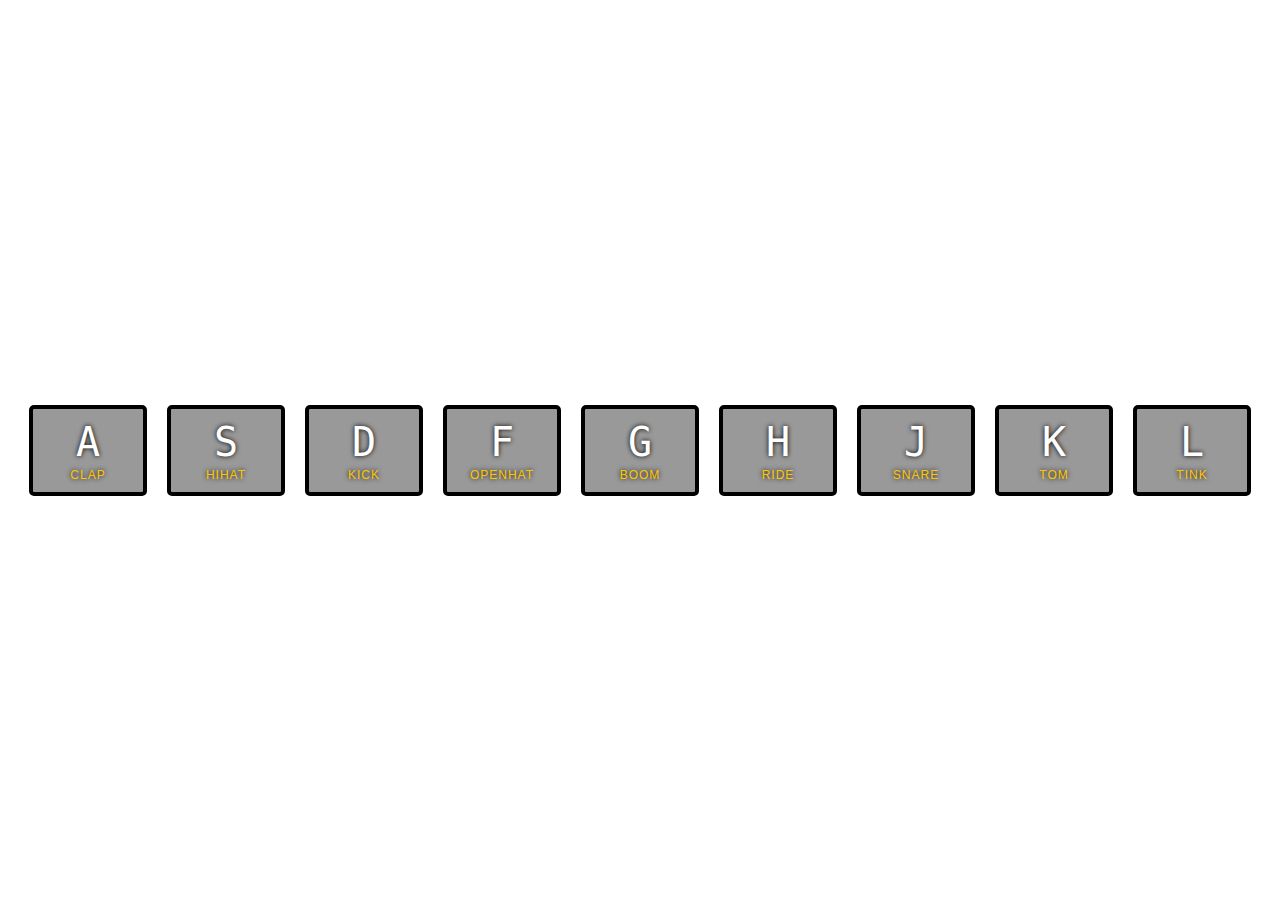
<file: 01-Drumkit/index.html>
<!DOCTYPE html>
<html lang="en">
<head>
  <meta charset="UTF-8">
  <title>JS Drum Kit</title>
  <link rel="stylesheet" href="style.css">
</head>
<body>
  <div class="keys">
    <div data-key="65" class="key">
      <kbd>A</kbd>
      <span class="sound">clap</span>
    </div>
    <div data-key="83" class="key">
      <kbd>S</kbd>
      <span class="sound">hihat</span>
    </div>
    <div data-key="68" class="key">
      <kbd>D</kbd>
      <span class="sound">kick</span>
    </div>
    <div data-key="70" class="key">
      <kbd>F</kbd>
      <span class="sound">openhat</span>
    </div>
    <div data-key="71" class="key">
      <kbd>G</kbd>
      <span class="sound">boom</span>
    </div>
    <div data-key="72" class="key">
      <kbd>H</kbd>
      <span class="sound">ride</span>
    </div>
    <div data-key="74" class="key">
      <kbd>J</kbd>
      <span class="sound">snare</span>
    </div>
    <div data-key="75" class="key">
      <kbd>K</kbd>
      <span class="sound">tom</span>
    </div>
    <div data-key="76" class="key">
      <kbd>L</kbd>
      <span class="sound">tink</span>
    </div>
  </div>

  <audio data-key="65" src="sounds/clap.wav"></audio>
  <audio data-key="83" src="sounds/hihat.wav"></audio>
  <audio data-key="68" src="sounds/kick.wav"></audio>
  <audio data-key="70" src="sounds/openhat.wav"></audio>
  <audio data-key="71" src="sounds/boom.wav"></audio>
  <audio data-key="72" src="sounds/ride.wav"></audio>
  <audio data-key="74" src="sounds/snare.wav"></audio>
  <audio data-key="75" src="sounds/tom.wav"></audio>
  <audio data-key="76" src="sounds/tink.wav"></audio>
<script>
function playAudio(e) {
  const audio = document.querySelector(`audio[data-key="${e.keyCode}"]`);
  const key = document.querySelector(`.key[data-key="${e.keyCode}"]`);
  if (!audio) return;
  audio.currentTime = 0; //restart audio playing
  audio.play();
  key.classList.add('playing');
}

function removeTransition(e) {
  if (e.propertyName !== 'transform') return;
  this.classList.remove('playing');
}

window.addEventListener('keydown', playAudio);

const keys = document.querySelectorAll('.key');
keys.forEach(key => key.addEventListener('transitionend', removeTransition));

</script>

</body>
</html>
</file>
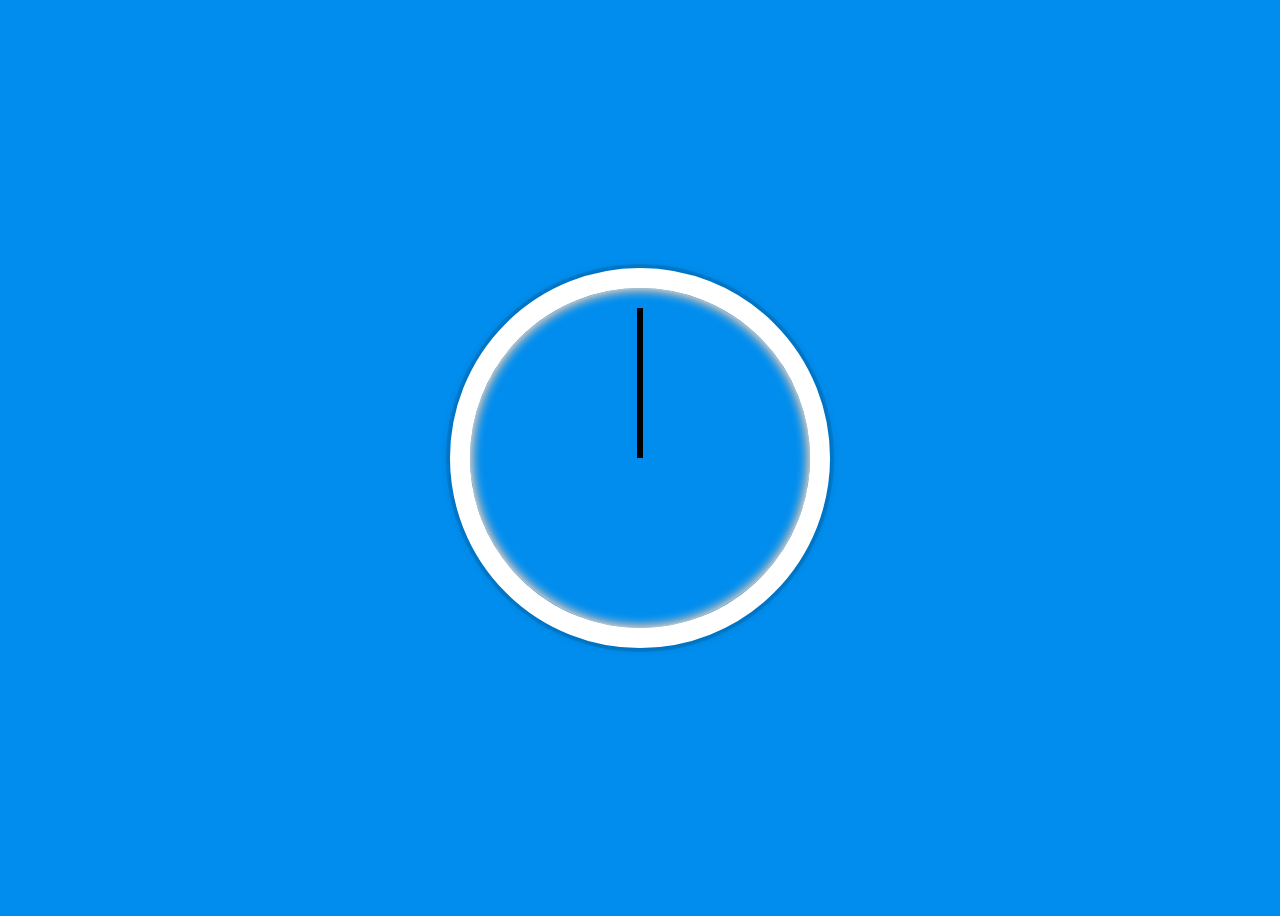
<file: 02-Clock/index.html>
<!DOCTYPE html>
<html lang="en">
<head>
  <meta charset="UTF-8">
  <title>JS + CSS Clock</title>
  <link rel="stylesheet" href="style.css">
  <script src="clock.js" defer></script>
</head>
<body>
  <div class="clock">
    <div class="clock-face">
      <div class="hand hour-hand"></div>
      <div class="hand min-hand"></div>
      <div class="hand second-hand"></div>
    </div>
  </div>
</body>
</html>
</file>
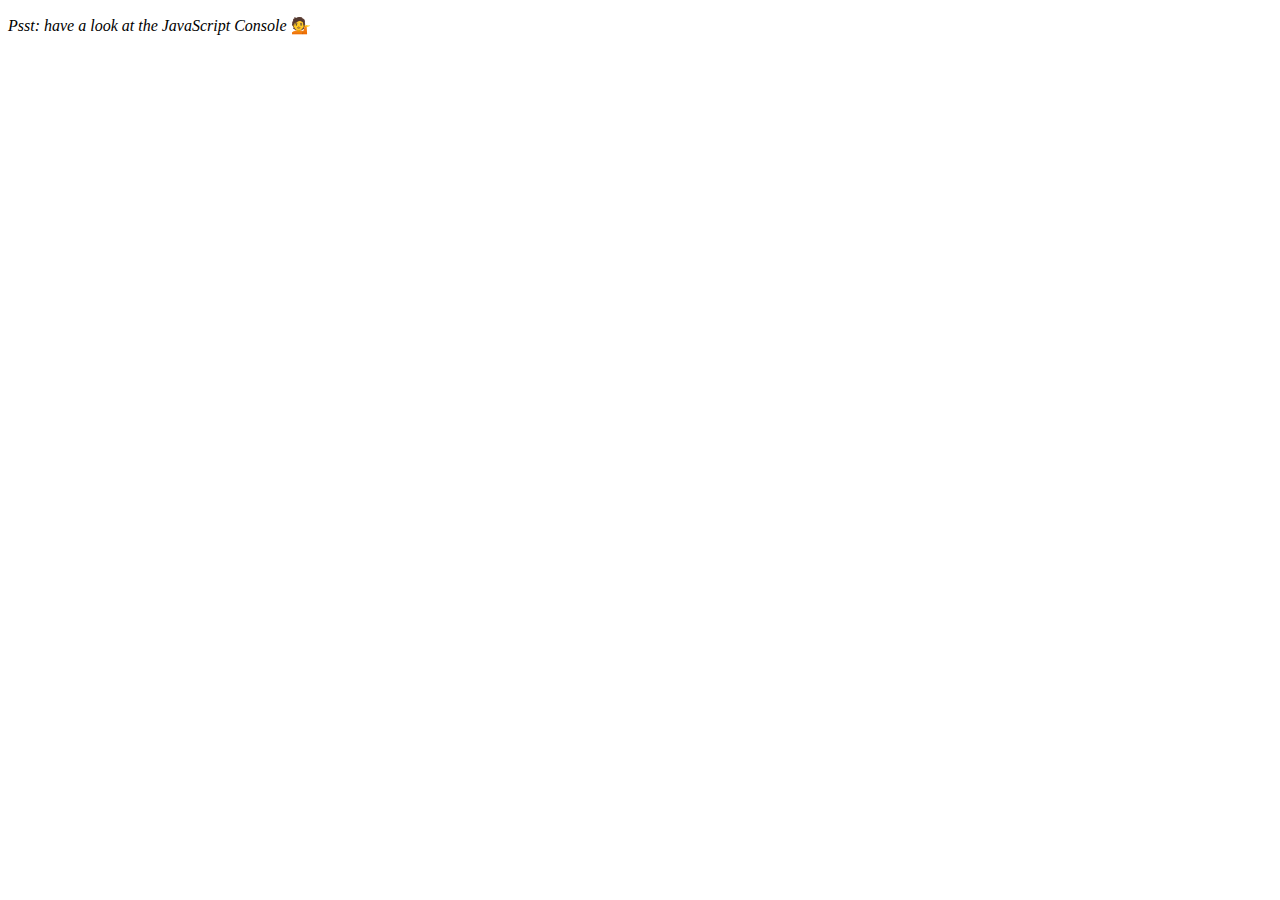
<file: 04-Array-Cardio/index.html>
<!DOCTYPE html>
<html lang="en">
<head>
  <meta charset="UTF-8">
  <title>Array Cardio 💪</title>
</head>
<body>
  <p><em>Psst: have a look at the JavaScript Console</em> 💁</p>
  <script>
    // Get your shorts on - this is an array workout!
    // ## Array Cardio Day 1
    // Some data we can work with
    const inventors = [
      { first: 'Albert', last: 'Einstein', year: 1879, passed: 1955 },
      { first: 'Isaac', last: 'Newton', year: 1643, passed: 1727 },
      { first: 'Galileo', last: 'Galilei', year: 1564, passed: 1642 },
      { first: 'Marie', last: 'Curie', year: 1867, passed: 1934 },
      { first: 'Johannes', last: 'Kepler', year: 1571, passed: 1630 },
      { first: 'Nicolaus', last: 'Copernicus', year: 1473, passed: 1543 },
      { first: 'Max', last: 'Planck', year: 1858, passed: 1947 },
      { first: 'Katherine', last: 'Blodgett', year: 1898, passed: 1979 },
      { first: 'Ada', last: 'Lovelace', year: 1815, passed: 1852 },
      { first: 'Sarah E.', last: 'Goode', year: 1855, passed: 1905 },
      { first: 'Lise', last: 'Meitner', year: 1878, passed: 1968 },
      { first: 'Hanna', last: 'Hammarström', year: 1829, passed: 1909 }
    ];
    const people = ['Beck, Glenn', 'Becker, Carl', 'Beckett, Samuel', 'Beddoes, Mick', 'Beecher, Henry',
      'Beethoven, Ludwig', 'Begin, Menachem', 'Belloc, Hilaire', 'Bellow, Saul', 'Benchley, Robert', 'Benenson, Peter',
      'Ben-Gurion, David', 'Benjamin, Walter', 'Benn, Tony', 'Bennington, Chester', 'Benson, Leana', 'Bent, Silas',
      'Bentsen, Lloyd', 'Berger, Ric', 'Bergman, Ingmar', 'Berio, Luciano', 'Berle, Milton', 'Berlin, Irving', 'Berne, Eric',
      'Bernhard, Sandra', 'Berra, Yogi', 'Berry, Halle', 'Berry, Wendell', 'Bethea, Erin', 'Bevan, Aneurin', 'Bevel, Ken', 'Biden, Joseph',
      'Bierce, Ambrose', 'Biko, Steve', 'Billings, Josh', 'Biondo, Frank', 'Birrell, Augustine', 'Black, Elk', 'Blair, Robert', 'Blair, Tony',
      'Blake, William'
    ];
    // Array.prototype.filter()
    // 1. Filter the list of inventors for those who were born in the 1500's
    const fifteens = inventors.filter(inventor => (inventor.year >= 1500 && inventor.year < 1600));
    console.table(fifteens);

    // Array.prototype.map()
    // 2. Give us an array of the inventors' first and last names
    const firstLastName = inventors.map(inventor => `${inventor.first} ${inventor.last}`)
    console.log(firstLastName);

    // Array.prototype.sort()
    // 3. Sort the inventors by birthdate, oldest to youngest
    const olders = inventors.sort((a, b) => a.year < b.year ? -1 : 1);
    console.table(olders);

    // Array.prototype.reduce()
    // 4. How many years did all the inventors live?
    const totalYears = inventors.reduce((total, inventor) => total + (inventor.passed - inventor.year), 0);
    console.log(totalYears);

    // 5. Sort the inventors by years lived
    // 6. create a list of Boulevards in Paris that contain 'de' anywhere in the name
    // https://en.wikipedia.org/wiki/Category:Boulevards_in_Paris
    // 7. sort Exercise
    // Sort the people alphabetically by last name
    // 8. Reduce Exercise
    // Sum up the instances of each of these
    const data = ['car', 'car', 'truck', 'truck', 'bike', 'walk', 'car', 'van', 'bike', 'walk', 'car', 'van', 'car', 'truck' ];
  </script>
</body>
</html>
</file>
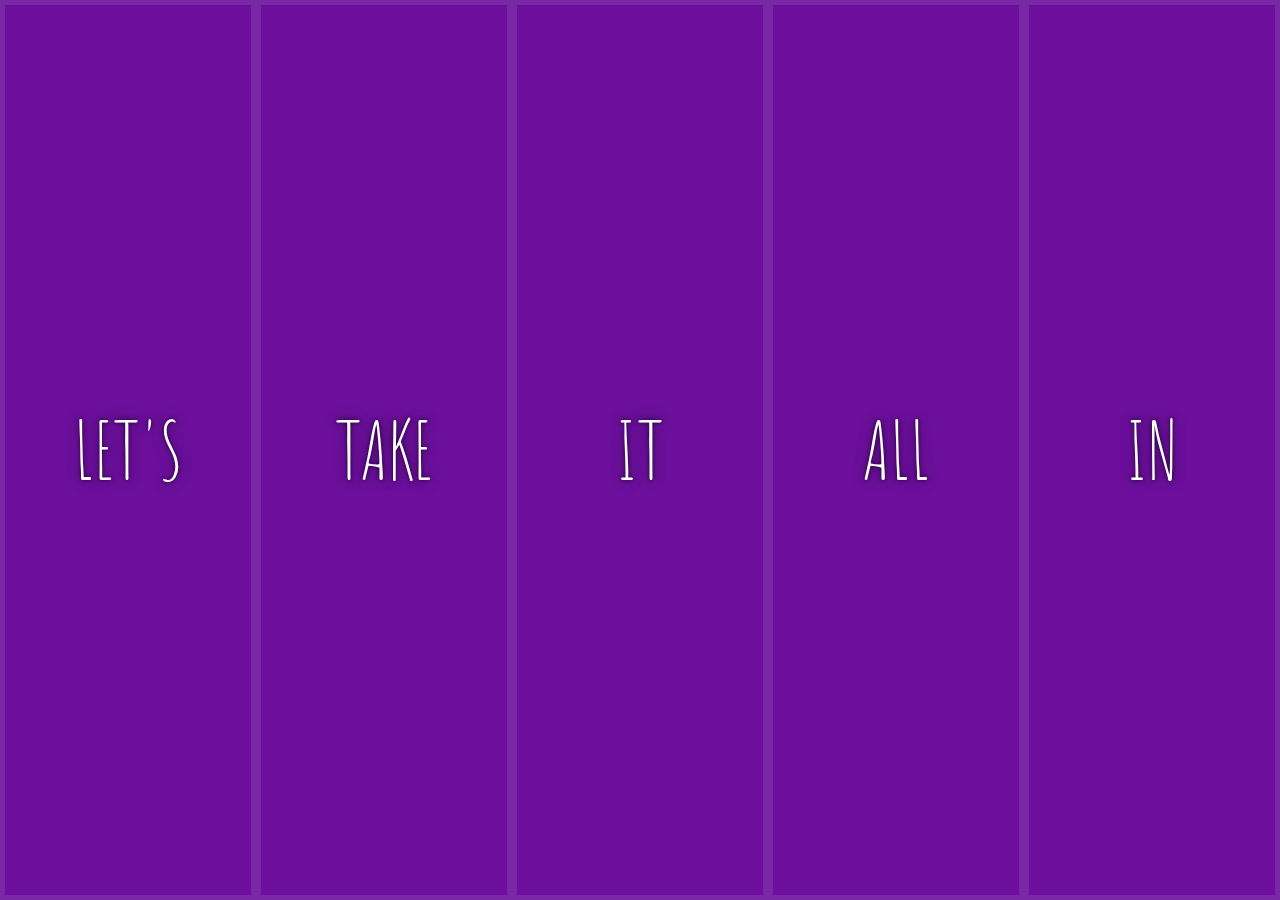
<file: 05-Flex-Panels/index.html>
<!DOCTYPE html>
<html lang="en">
<head>
  <meta charset="UTF-8">
  <title>Flex Panels</title>

  <link href="https://fonts.googleapis.com/css?family=Amatic+SC" rel="stylesheet" type="text/css">
</head>
<body>
  <div class="panels">
    <div class="panel panel1">
      <p>Hey</p>
      <p>Let's</p>
      <p>Dance</p>
    </div>
    <div class="panel panel2">
      <p>Give</p>
      <p>Take</p>
      <p>Receive</p>
    </div>
    <div class="panel panel3">
      <p>Experience</p>
      <p>It</p>
      <p>Today</p>
    </div>
    <div class="panel panel4">
      <p>Give</p>
      <p>All</p>
      <p>You Can</p>
    </div>
    <div class="panel panel5">
      <p>Life</p>
      <p>In</p>
      <p>Motion</p>
    </div>
  </div>

  <style>
    html {
      box-sizing: border-box;
      background: #ffc600;
      font-family: "helvetica neue";
      font-size: 20px;
      font-weight: 200;
    }
    body {
      margin: 0;
    }
    *, *:before, *:after {
      box-sizing: inherit;
    }

    .panels {
      min-height: 100vh;
      overflow: hidden;
      display: flex;
    }

    .panel {
      background: #6B0F9C;
      box-shadow: inset 0 0 0 5px rgba(255, 255, 255, 0.1);
      color: white;
      text-align: center;
      align-items: center;
      transition:
        font-size 0.7s cubic-bezier(0.61, -0.19, 0.7, -0.11),
        flex 0.7s cubic-bezier(0.61, -0.19, 0.7, -0.11),
        background 0.2s;
      font-size: 20px;
      background-size: cover;
      background-position: center;
      flex: 1;
      display: flex;
      flex-direction: column;
      justify-content: center;
      align-items: center;
    }

    .panel1 { background-image: url(https://source.unsplash.com/gYl-UtwNg_I/1500x1500); }
    .panel2 { background-image: url(https://source.unsplash.com/1CD3fd8kHnE/1500x1500); }
    .panel3 { background-image: url(https://images.unsplash.com/photo-1465188162913-8fb5709d6d57?ixlib=rb-0.3.5&q=80&fm=jpg&crop=faces&cs=tinysrgb&w=1500&h=1500&fit=crop&s=967e8a713a4e395260793fc8c802901d); }
    .panel4 { background-image: url(https://source.unsplash.com/ITjiVXcwVng/1500x1500); }
    .panel5 { background-image: url(https://source.unsplash.com/3MNzGlQM7qs/1500x1500); }

    /* Flex Items*/
    .panel > * {
      margin: 0;
      width: 100%;
      transition: transform 0.5s;
      flex: 1 0 auto;
      display: flex;
      justify-content: center;
      align-items: center;
    }

    .panel > *:first-child { transform: translateY(-100%); }
    .panel.open-active > *:first-child { transform: translateY(0); }
    .panel > *:last-child { transform: translateY(100%); }
    .panel.open-active > *:last-child { transform: translateY(0); }

    .panel p {
      text-transform: uppercase;
      font-family: "Amatic SC", cursive;
      text-shadow: 0 0 4px rgba(0, 0, 0, 0.72), 0 0 14px rgba(0, 0, 0, 0.45);
      font-size: 2em;
    }

    .panel p:nth-child(2) {
      font-size: 4em;
    }

    .panel.open {
      flex: 5;
      font-size: 40px;
    }

    .cta {
      color: white;
      text-decoration: none;
    }

  </style>

  <script>
    const panels = document.querySelectorAll('.panel');

    function toggleOpen() {
      this.classList.toggle('open');
    }

    function toggleActive(e) {
      if (e.propertyName.includes('flex')) {
        this.classList.toggle('open-active');
      }
    }

    panels.forEach( panel => panel.addEventListener('click', toggleOpen));
    panels.forEach( panel => panel.addEventListener('transitionend', toggleActive));
  </script>
</body>
</html>
</file>
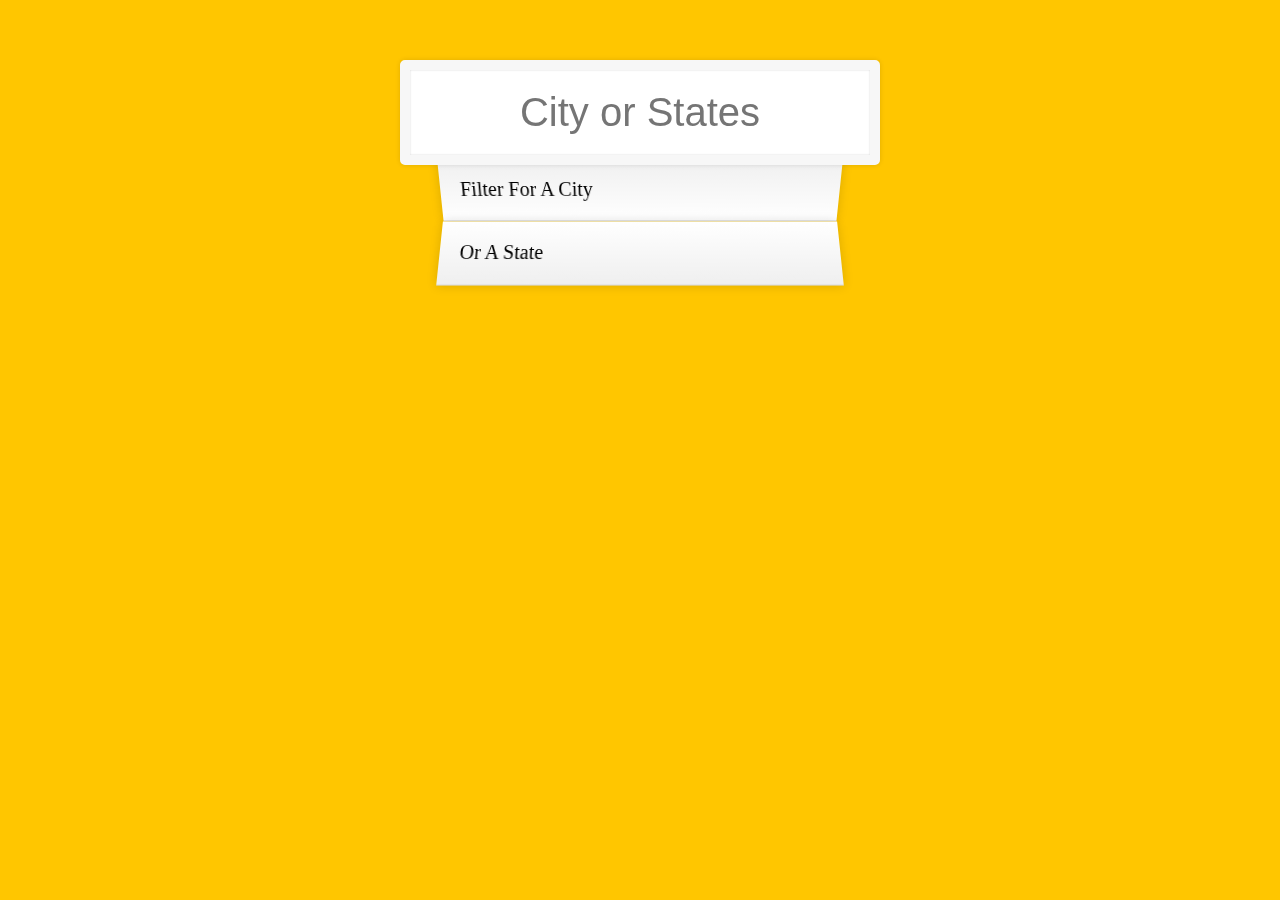
<file: 06-Ajax-Type-Ahead/index.html>
<!DOCTYPE html>
<html lang="en">
<head>
  <meta charset="UTF-8">
  <title>Ajax Type Ahead</title>

  <link rel="stylesheet" href="style.css">
</head>
<body>
  <form class="search-form">
    <input type="text" class="search" placeholder="City or States">
    <ul class="suggestions">
      <li>Filter for a city</li>
      <li>or a state</li>
    </ul>
  </form>

  <script>
    const endpoint = 'https://gist.githubusercontent.com/Miserlou/c5cd8364bf9b2420bb29/raw/2bf258763cdddd704f8ffd3ea9a3e81d25e2c6f6/cities.json';

    const cities = [];
    fetch(endpoint)
      .then(res => res.json())
      .then(data => cities.push(...data));

    function findMatches(wordToMatch, cities) {
      return cities.filter(place => {
        const regex = new RegExp(wordToMatch, 'gi');
        return place.city.match(regex) || place.state.match(regex);
      });
    }

    function numberWithCommas(x) {
      return x.toString().replace(/\B(?=(\d{3})+(?!\d))/g, ',');
    }

    function displayMatches() {
      const matchArray = findMatches(this.value, cities);
      const html = matchArray.map(place => {
        const regex = new RegExp(this.value, 'gi');
        const cityName = place.city.replace(regex, `<span class="hl">${this.value}</span>`);
        const stateName = place.state.replace(regex, `<span class="hl">${this.value}</span>`);
        return `
          <li>
            <span class="name">${cityName}, ${stateName}</span>
            <span class="population">${numberWithCommas(place.population)}</span>
        `;
      }).join('');
      console.log(html)
      suggestions.innerHTML = html;
    }

    const searchInput = document.querySelector('.search');
    const suggestions = document.querySelector('.suggestions');

    searchInput.addEventListener('change', displayMatches);
    searchInput.addEventListener('keyup', displayMatches);
  </script>

</body>
</html>
</file>
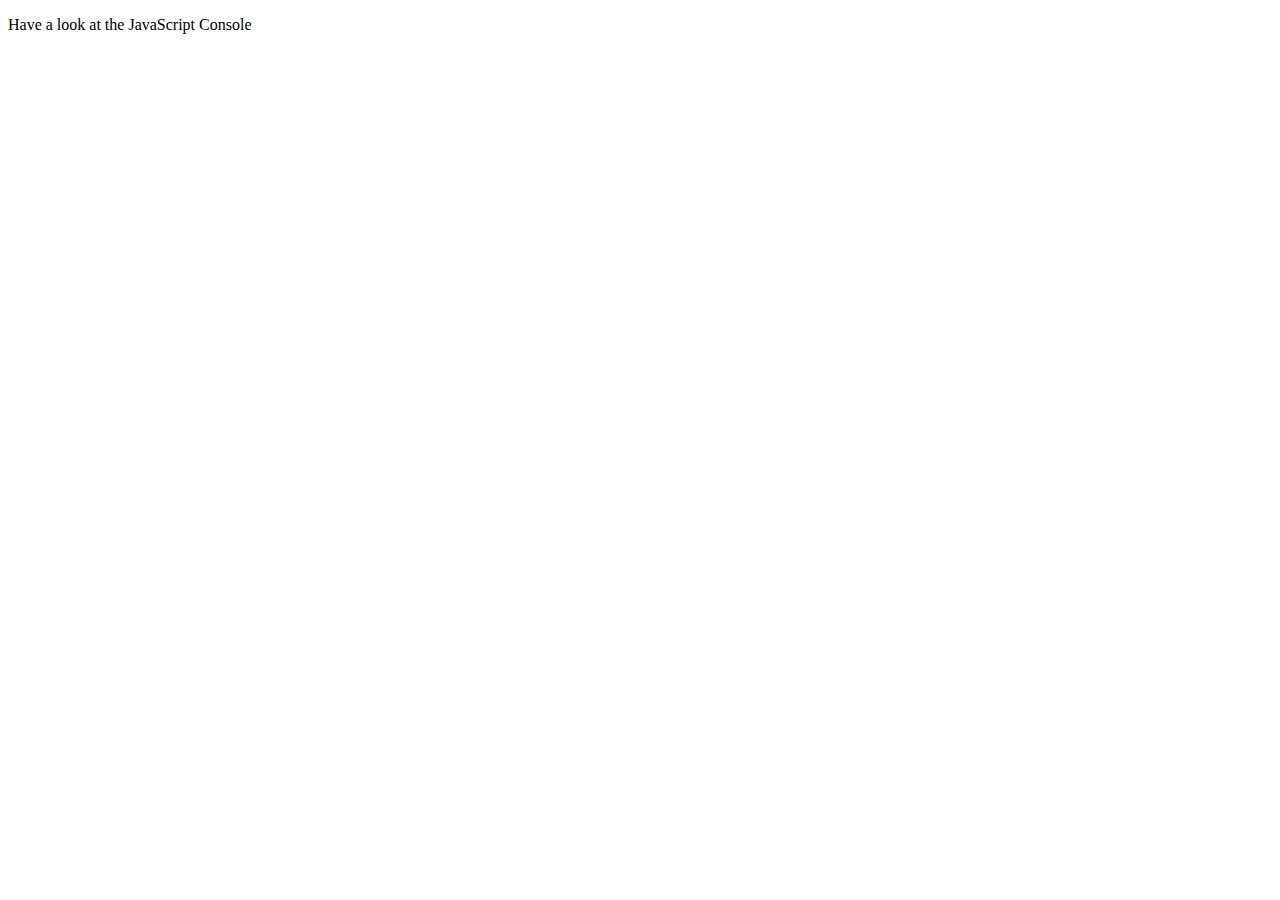
<file: 07-Array-Cardio-2/index.html>
<!DOCTYPE html>
<html lang="eng">
<head>
  <meta charset="utf-8">
  <title>Array Cardio 2</title>
</head>
<body>
  <p>Have a look at the JavaScript Console</p>
  <script>
    const people = [
      { name: 'Wes', year: 1988 },
      { name: 'Kait', year: 1986 },
      { name: 'Irv', year: 1970 },
      { name: 'Lux', year: 2015 },
    ];
    const comments = [
      { text: 'Love this!', id: 523423 },
      { text: 'Super good', id: 823423 },
      { text: 'You are the best', id: 2039842 },
      { text: 'Ramen is my fav food ever', id: 123523 },
      { text: 'Nice Nice Nice!', id: 542328 }
    ];

    // Some and Every Checks
    // Array.prototype.some() // is at least one person 19?
    const isAdult = people.some(person => ((new Date()).getFullYear()) - person.year >= 19);

    console.log({isAdult});

     // Array.prototype.every() // is everyone 19?
     const allAdults = people.every(person => ((new Date()).getFullYear()) - person.year >= 19);

     console.log({allAdults});

    // Array.prototype.find()
    // Find is like filter, but instead returns just the one you are looking for
    // find the comment with the ID of 823423

    const comment = comments.find(comment => comment.id === 823423);

    console.log(comment);

    // Array.prototype.findIndex()
    // Find the comment with this ID
    // delete the comment with the ID of 823423

    const index = comments.findIndex(comment => comment.id === 823423);
    console.log(index);

    // comments.splice(index, 1);
    // console.table(comments);

    const newComments = [
      ...comments.slice(0, index),
      ...comments.slice(index + 1)
    ]

    console.table(newComments);
  </script>
</body>
</html>
</file>
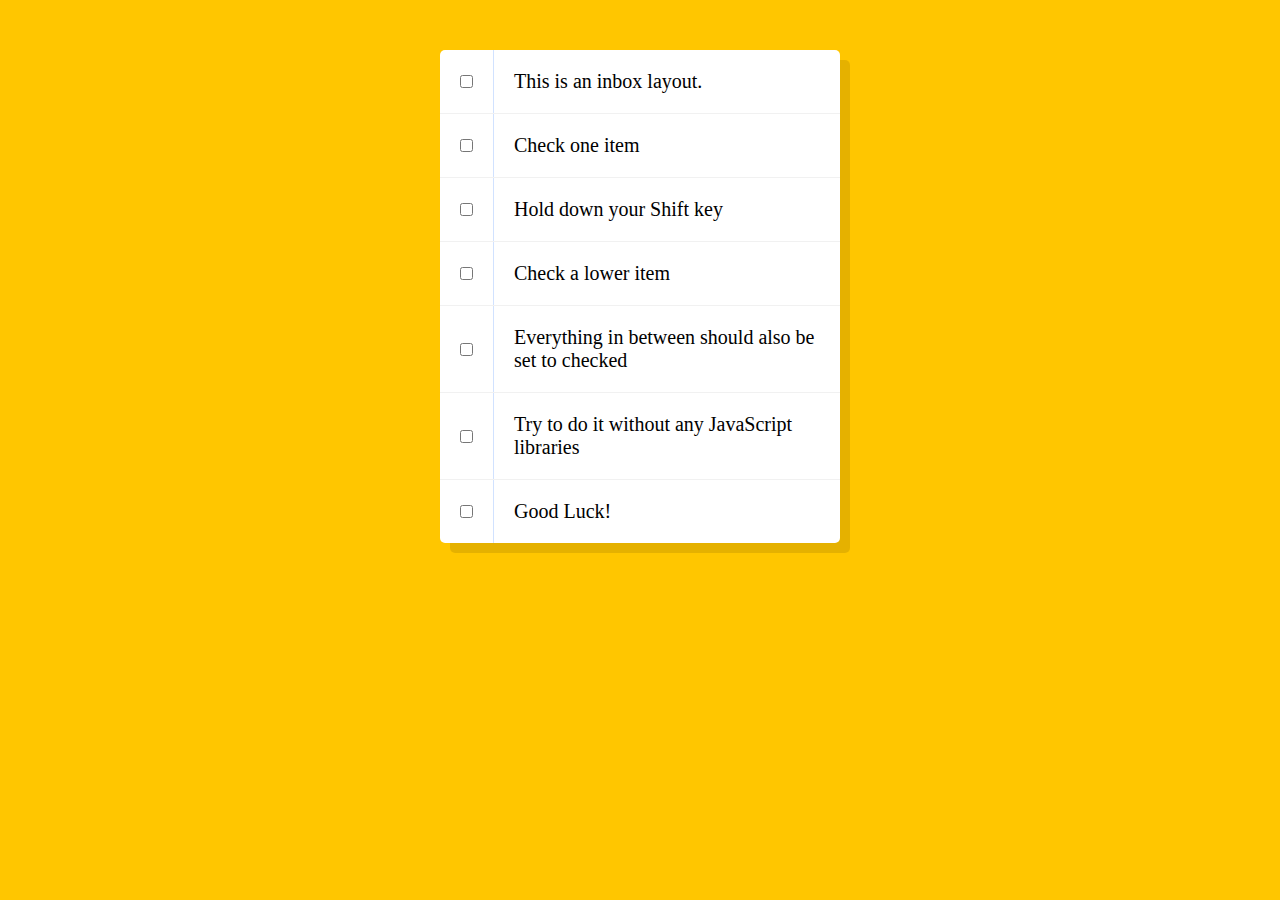
<file: 10-hold-shift-and-check/index.html>
<!DOCTYPE html>
<html lang="en">
<head>
  <meta charset="utf-8">
  <title>Hold shift and Check</title>
  <link rel="stylesheet" href="style.css">
  <script src="script.js" defer></script>
</head>
<body>
  <div class="inbox">
    <div class="item">
      <input type="checkbox">
      <p>This is an inbox layout.</p>
    </div>
    <div class="item">
      <input type="checkbox">
      <p>Check one item</p>
    </div>
    <div class="item">
      <input type="checkbox">
      <p>Hold down your Shift key</p>
    </div>
    <div class="item">
      <input type="checkbox">
      <p>Check a lower item</p>
    </div>
    <div class="item">
      <input type="checkbox">
      <p>Everything in between should also be set to checked</p>
    </div>
    <div class="item">
      <input type="checkbox">
      <p>Try to do it without any JavaScript libraries</p>
    </div>
    <div class="item">
      <input type="checkbox">
      <p>Good Luck!</p>
    </div>
  </div>
</body>
</html>
</file>
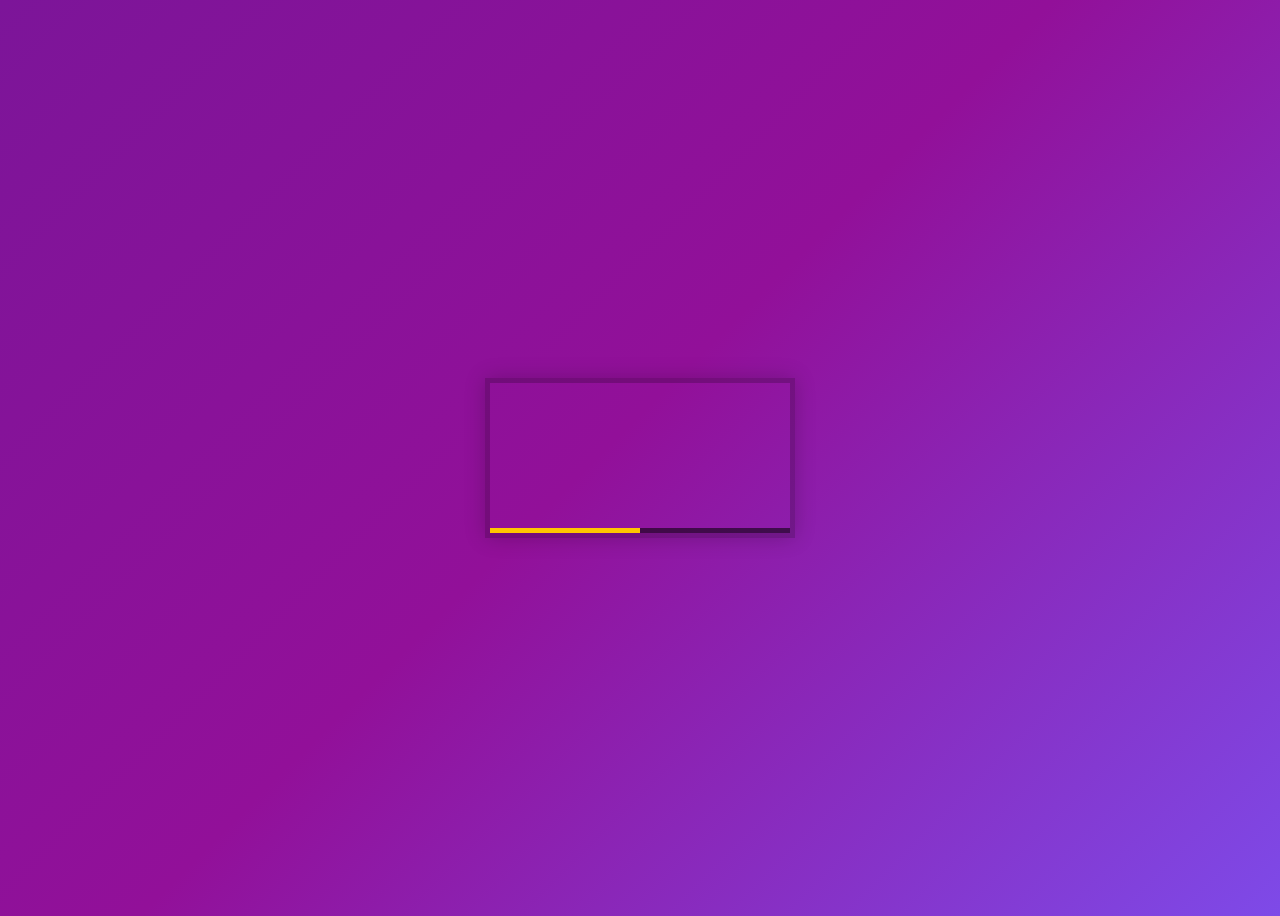
<file: 11-html5-video/index.html>
<!DOCTYPE html>
<html lang="en">
  <head>
    <meta charset="utf-8">
    <title>HTML5 video</title>
    <link rel="stylesheet" href="style.css">
  </head>
  <body>
    <div class="player">
      <video class="player__video viewer" src="https://player.vimeo.com/external/194837908.sd.mp4?s=c350076905b78c67f74d7ee39fdb4fef01d12420&profile_id=164"></video>
      <div class="player__controls">
        <div class="progress">
          <div class="progress__filled"></div>
        </div>
        <button class="player__button toggle" title="Toggle Play">►</button>
        <input type="range" name="volume" class="player__slider" min="0" max="1" step="0.05" value="1">
        <input type="range" name="playbackRate" class="player__slider" min="0.5" max="2" step="0.1" value="1">
        <button data-skip="-10" class="player__button">« 10s</button>
        <button data-skip="25" class="player__button">25s »</button>
      </div>

    </div>
    <script src="script.js"></script>
  </body>
</html>
</file>
<file: 01-Drumkit/style.css>
html {
  font-size: 10px;
  background: url(http://i.imgur.com/b9r5sEL.jpg) bottom center;
  background-size: cover;
}
body,html {
  margin: 0;
  padding: 0;
  font-family: sans-serif;
}

.keys {
  display: flex;
  flex: 1;
  min-height: 100vh;
  align-items: center;
  justify-content: center;
}

.key {
  border: 4px solid black;
  border-radius: 5px;
  margin: 1rem;
  font-size: 1.5rem;
  padding: 1rem .5rem;
  transition: transform .07s;
  width: 100px;
  text-align: center;
  color: white;
  background: rgba(0,0,0,0.4);
  text-shadow: 0 0 5px black;
}

.playing {
  transform: scale(1.1);
  border-color: #ffc600;
  box-shadow: 0 0 10px #ffc600;
}

kbd {
  display: block;
  font-size: 40px;
}

.sound {
  font-size: 1.2rem;
  text-transform: uppercase;
  letter-spacing: 1px;
  color: #ffc600;
}
</file>
<file: 02-Clock/style.css>
html {
  background: #018DED url(http://unsplash.it/1500/1000?image=881&blur=50);
  background-size: cover;
  font-family: 'helvetica neue';
  text-align: center;
  font-size: 10px;
}

body {
  font-size: 2rem;
  display: flex;
  flex: 1;
  min-height: 100vh;
  align-items: center;
}

.clock {
  width: 30rem;
  height: 30rem;
  border: 20px solid white;
  border-radius: 50%;
  margin: 50px auto;
  position: relative;
  padding: 2rem;
  box-shadow:
    0 0 0 4px rgba(0, 0, 0, 0.1),
    inset 0 0 10px 3px #EFEFEF,
    inset 0 0 10px black,
    0 0 10px rgba(0, 0, 0, 0.2);
}

.clock-face {
  position: relative;
  width: 100%;
  height: 100%;
  transform: translateY(-3px);
}

.hand {
  width: 50%;
  height: 6px;
  background: black;
  position: absolute;
  top: 50%;
  transform: rotate(90deg);
  transform-origin: 100%;
  transition: all 0.5s;
}
</file>
<file: 06-Ajax-Type-Ahead/style.css>
html {
  box-sizing: border-box;
  background: #ffc600;
  font-family: 'helvetica neue';
  font-size: 20px;
  font-weight: 200;
}
*, *:before, *:after {
  box-sizing: inherit;
}
input {
  width: 100%;
  padding: 20px;
}

.search-form {
  max-width: 400px;
  margin: 50px auto;
}

input.search {
  margin: 0;
  text-align: center;
  outline: 0;
  border: 10px solid #F7F7F7;
  width: 120%;
  left: -10%;
  position: relative;
  top: 10px;
  z-index: 2;
  border-radius: 5px;
  font-size: 40px;
  box-shadow: 0 0 5px rgba(0, 0, 0, 0.12), inset 0 0 2px rgba(0, 0, 0, 0.19);
}


.suggestions {
  margin: 0;
  padding: 0;
  position: relative;
  /*perspective:20px;*/
}
.suggestions li {
  background: white;
  list-style: none;
  border-bottom: 1px solid #D8D8D8;
  box-shadow: 0 0 10px rgba(0, 0, 0, 0.14);
  margin: 0;
  padding: 20px;
  transition: background 0.2s;
  display: flex;
  justify-content: space-between;
  text-transform: capitalize;
}

.suggestions li:nth-child(even) {
  transform: perspective(100px) rotateX(3deg) translateY(2px) scale(1.001);
  background: linear-gradient(to bottom,  #ffffff 0%, #EFEFEF 100%);
}
.suggestions li:nth-child(odd) {
  transform: perspective(100px) rotateX(-3deg) translateY(3px);
  background: linear-gradient(to top,  #ffffff 0%, #EFEFEF 100%);
}

span.population {
  font-size: 15px;
}


.details {
  text-align: center;
  font-size: 15px;
}

.hl {
  background: #ffc600;
}

.love {
  text-align: center;
}

a {
  color: black;
  background: rgba(0,0,0,0.1);
  text-decoration: none;
}
</file>
<file: 10-hold-shift-and-check/style.css>
html {
  font-family: sans-serif;
  background: #ffc600;
}

.inbox {
  max-width: 400px;
  margin: 50px auto;
  background: white;
  border-radius: 5px;
  box-shadow: 10px 10px 0 rgba(0, 0, 0, 0.1);
}

.item {
  display: flex;
  align-items: center;
  border-bottom: 1px solid #F1F1F1;
}

.item:last-child {
  border-bottom: 0;
}

input:checked + p {
  background: #F9F9F9;
  text-decoration: line-through;
}

input[type="checkbox"] {
  margin: 20px;
}

p {
  margin: 0;
  padding: 20px;
  transition: background 0.2s;
  flex: 1;
  font-family: "helvetica neue";
  font-size: 20px;
  font-weight: 200;
  border-left: 1px solid #D1E2FF;
}

.details {
  text-align: center;
  font-size: 15px;
}
</file>
<file: 11-html5-video/style.css>
html {
  box-sizing: border-box;
}

*, *:before, *after {
  box-sizing: inherit;
}

body {
  padding: 0;
  display: flex;
  background: #7A419B;
  min-height: 100vh;
  background: linear-gradient(135deg, #7c1599 0%, #921099 48%, #7e4ae8);
  background-size: cover;
  align-items: center;
  justify-content: center;
}

.player {
  max-width: 750px;
  border: 5px solid rgba(0, 0, 0, 0.2);
  box-shadow: 0 0 20px rgba(0, 0, 0, 0.2);
  position: relative;
  font-size: 0;
  overflow: hidden;
}

.player__video {
  width: 100%;
}

.player__button {
  background: none;
  border: 0;
  line-height: 1;
  color: white;
  text-align: center;
  outline: 0;
  padding: 0;
  cursor: pointer;
  max-width: 50px;
}

.player__button:focus {
  border-color: #ffc600;
}

.player__slider {
  width: 10px;
  height: 30px;
}

.player__controls {
  display: flex;
  position: absolute;
  bottom: 0;
  width: 100%;
  transform: translateY(100%) translateY(-5px);
  transition: all .3s;
  flex-wrap: wrap;
  background: rgba(0, 0, 0, 0.1);
}

.player:hover .player__controls {
  transform: translateY(0);
}

.player:hover .progress {
  height: 15px;
}

.player__controls > * {
  flex: 1;
}

.progress {
  flex: 10;
  position: relative;
  display: flex;
  flex-basis: 100%;
  height: 5px;
  transition: height 0.3s;
  background: rgba(0, 0, 0, 0.5);
  cursor: ew-resize;
}

.progress__filled {
  width: 50%;
  background: #ffc600;
  flex: 0;
  flex-basis: 50%;
}

/* unholy css to style input type="range" */

input[type=range] {
  -webkit-appearance: none;
  background:transparent;
  width: 100%;
  margin: 0 5px;
}
input[type=range]:focus {
  outline: none;
}
input[type=range]::-webkit-slider-runnable-track {
  width: 100%;
  height: 8.4px;
  cursor: pointer;
  box-shadow: 1px 1px 1px rgba(0, 0, 0, 0), 0 0 1px rgba(13, 13, 13, 0);
  background: rgba(255,255,255,0.8);
  border-radius: 1.3px;
  border: 0.2px solid rgba(1, 1, 1, 0);
}
input[type=range]::-webkit-slider-thumb {
  box-shadow: 0 0 0 rgba(0, 0, 0, 0), 0 0 0 rgba(13, 13, 13, 0);
  height: 15px;
  width: 15px;
  border-radius: 50px;
  background: #ffc600;
  cursor: pointer;
  -webkit-appearance: none;
  margin-top: -3.5px;
  box-shadow:0 0 2px rgba(0,0,0,0.2);
}
input[type=range]:focus::-wefbkit-slider-runnable-track {
  background: #bada55;
}
input[type=range]::-moz-range-track {
  width: 100%;
  height: 8.4px;
  cursor: pointer;
  box-shadow: 1px 1px 1px rgba(0, 0, 0, 0), 0 0 1px rgba(13, 13, 13, 0);
  background: #ffffff;
  border-radius: 1.3px;
  border: 0.2px solid rgba(1, 1, 1, 0);
}
input[type=range]::-moz-range-thumb {
  box-shadow: 0 0 0 rgba(0, 0, 0, 0), 0 0 0 rgba(13, 13, 13, 0);
  height: 15px;
  width: 15px;
  border-radius: 50px;
  background: #ffc600;
  cursor: pointer;
}
</file>
